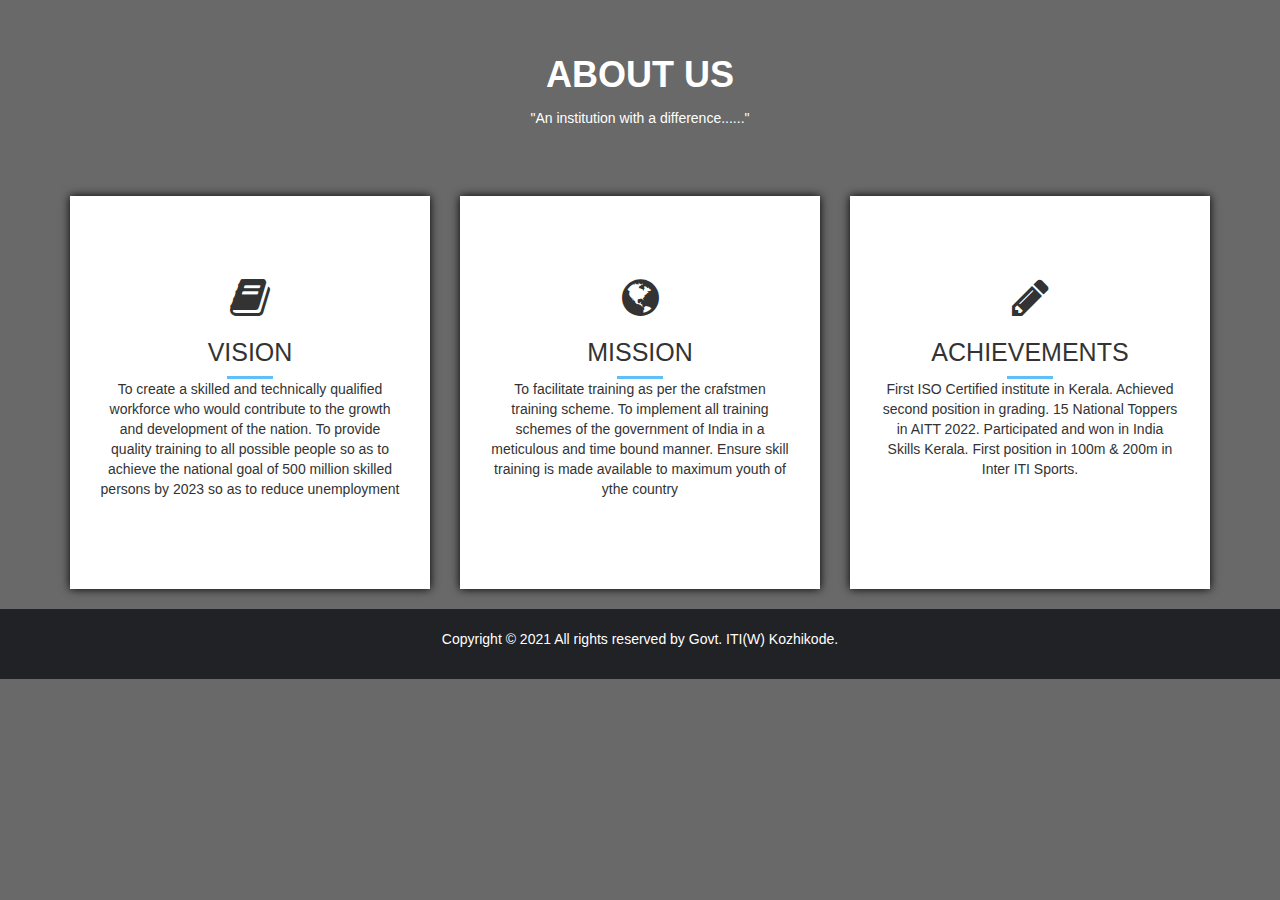
<file: about-us.html>
<!DOCTYPE>
<html lang="en">

<head>
    <!--important tags : these are important settings for your machine to know more about your code and how to display it-->
    <meta charset="utf-8">
    <meta http-equiv="X-UA-compatible" content="IE=edge">
    <meta name="viewport" content="width=device-width, initial-scale=1">
    <!--title-->
    <title>ABOUT US </title>
    
    <!--google fonts(the fonts that we are going to use in this tutorial: raleways and  open sans)-->
    <link href="https://fonts.googleapis.com/css?family=Raleway:100,200,300,400,500,600,700&display=swap" rel="stylesheet">
     <!--Link for open sans font type and its values-->  
    <link href="https://fonts.googleapis.com/css?family=Open+Sans:300,400,600,700&display=swap" rel="stylesheet">
     
    <!--Linking fontawesome file with html-->
    <link rel="stylesheet" href="css/fontawesome/css/font-awesome.min.css">

    <!--Linking bootstrap file to html-->
    <link rel="stylesheet" href="css/bootstrap/bootstrap.css">

    <!--Linking the css file to html-->
    <link rel="stylesheet" href="css/style/style.css">

</head>
<body>

 <section id="ABOUT">
     <div class="about-1">
         <h1 style="color:white;"> ABOUT US </h1>
         <P style="color:white;">"An institution with a difference......" </P>
     </div>
     <div id="about-2">
     <div class="content-box-lg">
         <div class="container">
             <div class="row">
                 <div class="col-md-4">
                    <div class="about-item text-center">
                     <i class="fa fa-book"></i>
                     <h3>VISION</h3>
                     <hr>
                     <p> To create a skilled and technically qualified workforce who would contribute to the growth and development of the nation. To provide quality training to all possible people so as to achieve the national goal of 500 million skilled persons by 2023 so as to reduce unemployment </p>
                     </div>
                 </div>
                 <div class="col-md-4">
                    <div class="about-item text-center">
                     <i class="fa fa-globe"></i>
                     <h3>MISSION</h3>
                     <hr>
                     <p> To facilitate training as per the crafstmen training scheme. To implement all training schemes of the government of India in a meticulous and time bound manner. Ensure skill training is made available to maximum youth of ythe country  </p>
                     </div>
                 </div>
                 <div class="col-md-4">
                    <div class="about-item text-center">
                     <i class="fa fa-pencil"></i>
                     <h3>ACHIEVEMENTS</h3>
                     <hr>
                     <p> First ISO Certified institute in Kerala. Achieved second position in grading. 15 National Toppers in AITT 2022. Participated and won in India Skills Kerala. First position in 100m & 200m in Inter ITI Sports. &nbsp;&nbsp;&nbsp;&nbsp;&nbsp;&nbsp;&nbsp;&nbsp;&nbsp;&nbsp;&nbsp;&nbsp;&nbsp;&nbsp;&nbsp;&nbsp;&nbsp;&nbsp;&nbsp;&nbsp;&nbsp;&nbsp;&nbsp;&nbsp;&nbsp;&nbsp;&nbsp;&nbsp;&nbsp;&nbsp;&nbsp;&nbsp;&nbsp;&nbsp;&nbsp;&nbsp;&nbsp;&nbsp;&nbsp;&nbsp;&nbsp;&nbsp;&nbsp;&nbsp;&nbsp;&nbsp;&nbsp;&nbsp;&nbsp;&nbsp;&nbsp;&nbsp;&nbsp;&nbsp;&nbsp;&nbsp;</p>
                     </div>
                  </div>
              </div>
            </div>
         </div>
      </div>   
 </section>
    
<!--our footer -->
 
<footer class="text-center">
    <p>Copyright &copy; 2021 All rights reserved by Govt. ITI(W) Kozhikode.</p>
</footer>
</body>
</html>

<!--if you manage it to this far, congratulations, check more on https://devhubke.com/projects-->
</file>
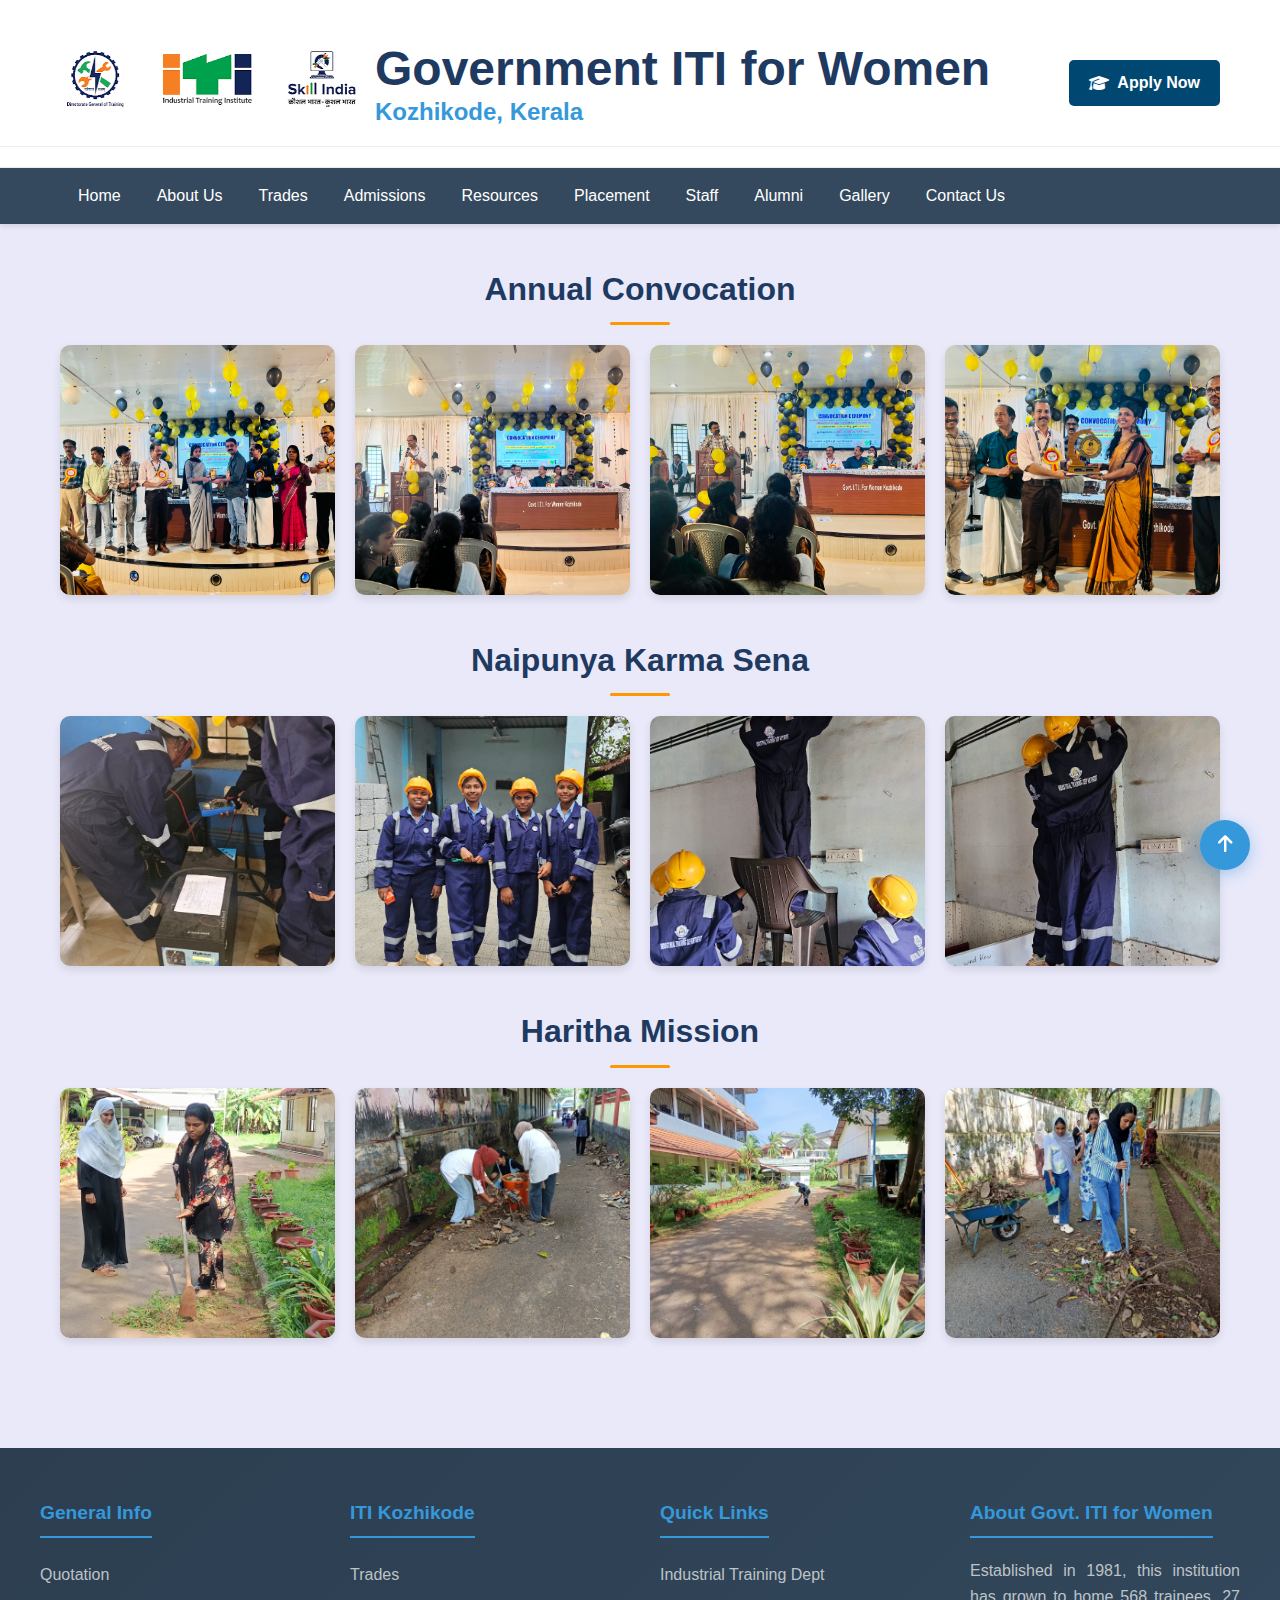
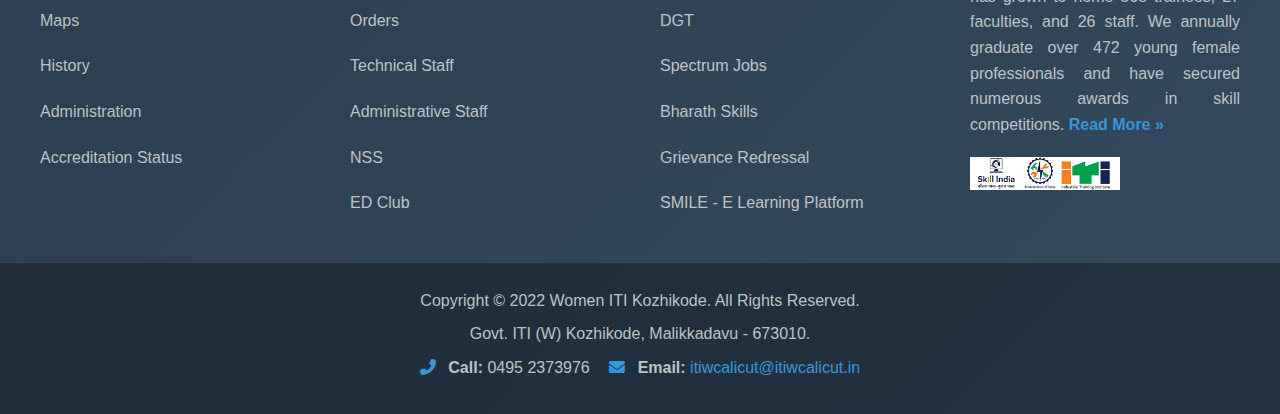
<file: gallery.html>
<!DOCTYPE html>
<html lang="en">
<head>
    <meta charset="UTF-8">
    <meta name="viewport" content="width=device-width, initial-scale=1.0">
    <title>gallery</title>
    <link rel="stylesheet" href="https://cdnjs.cloudflare.com/ajax/libs/font-awesome/6.4.0/css/all.min.css">
    <style>
        /* General Reset and Base Styles */
       body {
    font-family: 'Segoe UI', Tahoma, Geneva, Verdana, sans-serif;
    color: #000000;
    background-color: #9292e733;
    line-height: 1.6;
    margin: 0;
    padding: 0;
}

* {
    box-sizing: border-box;
    margin: 0;
    padding: 0;
}

a {
    text-decoration: none;
    color: #007bff;
    transition: color 0.3s;
}

a:hover {
    color: #0056b3;
}

ul {
    list-style: none;
    padding: 0;
}

h1, h2, h3, h4 {
    color: #1f3a61;
    margin-bottom: 15px;
    font-weight: 900;
}

.container {
    max-width: 1200px;
    margin: 0 auto;
    padding: 0 20px;
}


.top-bar {
    background-color: #1f3a61; /* Navy Blue */
    color: white;
    padding: 8px 0;
    font-size: 0.85rem;
}

.top-bar .container {
    display: flex;
    justify-content: space-between;
    align-items: center;
}

.top-menu ul, .social-media {
    display: flex;
    gap: 15px;
}

.top-menu a {
    color: #9292e733;
    padding: 5px 0;
}

.top-menu a:hover {
    color: #ffffff;
}

.social-media a {
    color: white;
    font-size: 1.1rem;
}


.main-header {
    padding: 20px 0;
    background-color: white;
    border-bottom: 1px solid #eee;
}

.main-header .container {
    display: flex;
    justify-content: space-between;
    align-items: center;
}

.logo img {
    max-height: 60px;
    width: auto;
}

.actions-part {
    display: flex;
    align-items: center;
    gap: 25px;
}

.search-box {
    display: flex;
    border: 1px solid #ccc;
    border-radius: 5px;
    overflow: hidden;
}

.search-box input {
    padding: 8px 12px;
    border: none;
    outline: none;
    font-size: 0.9rem;
    width: 200px;
}

.search-box button {
    background-color: #007bff;
    color: white;
    border: none;
    padding: 8px 12px;
    cursor: pointer;
}

.apply-btn a {
    background-color: #004872; 
    color: white;
    padding: 10px 20px;
    border-radius: 5px;
    font-weight: bold;
    display: flex;
    align-items: center;
    gap: 8px;
    transition: background-color 0.3s;
}

.apply-btn a:hover {
    background-color: #0b223d;
}


#main-nav {
    background-color: #34495e; 
    box-shadow: 0 2px 5px rgba(0, 0, 0, 0.1);
}

#main-nav .container {
    display: flex;
    align-items: center;
}

#main-menu {
    display: flex;
    margin: 0;
}

#main-menu > li > a {
    color: white;
    padding: 15px 18px;
    display: block;
    font-weight: 500;
    position: relative;
}

#main-menu > li > a:hover {
    background-color: #4a6681;
}

.has-submenu {
    position: relative;
}

.submenu {
    display: none;
    position: absolute;
    top: 100%;
    left: 0;
    background-color: white;
    box-shadow: 0 4px 8px rgba(0, 0, 0, 0.1);
    z-index: 10;
    min-width: 200px;
    border-top: 3px solid #007bff;
}

.has-submenu:hover .submenu {
    display: block;
}

.submenu li a {
    color: #333;
    padding: 10px 15px;
    display: block;
}

.submenu li a:hover {
    background-color: #f0f0f0;
    color: #007bff;
}

#mobile-menu-toggle {
    display: none;
}


.banner-part {
    position: relative;
    padding: 20px 0;
    background-color: #9292e715;
}

.banner-part .container {
    position: relative;
}

#main-banner-img {
    width: 100%;
    height: 350px;
    object-fit: cover;
    border-radius: 10px;
    box-shadow: 0 5px 15px rgba(0, 0, 0, 0.2);
}

.banner-overlay {
    position: absolute;
    top: 0;
    left: 20px;
    right: 20px;
    bottom: 0;
    background: rgba(4, 29, 39, 0.452);
    color: rgb(82, 103, 173);
    display: flex;
    flex-direction: column;
    justify-content: center;
    align-items: center;
    text-align: center;
    padding: 20px;
    border-radius: 10px;
}

.banner-overlay h1 {
    font-size: 2.5rem;
    margin-bottom: 10px;
    color: white;
    text-shadow: 1px 1px 3px rgba(3, 2, 2, 0.5);
}

.banner-overlay p {
    font-size: 1.2rem;
    text-shadow: 1px 1px 3px rgba(22, 19, 19, 0.5);
}

#news-ticker {
    background-color: #ffffff;
    border: 2px solid #a50000;
    padding: 10px 19px;
    margin-top: 20px;
    border-radius: 10px;
    overflow: hidden;
}

.ticker-content {
    display: flex;
    align-items: center;
    font-size: 1.6rem;
    font-weight: 500;
}

.ticker-label {
    background-color: #9b1818;
    color: white;
    padding: 5px 15px;
    border-radius: 3px;
    margin-right: 15px;
    flex-shrink: 0;
    z-index: 2; 
}

.ticker-text {
    white-space: nowrap;
    overflow: hidden;
    position: relative;
    flex-grow: 1;
}


.ticker-text a {
    color: #dc3545;
    font-weight: bold;
    text-decoration: underline;
    display: inline-block;
    padding-left: 100%; 
    animation: ticker 15s linear infinite;
}

@keyframes ticker {
    0% {
        transform: translateX(0);
    }
    100% {
        transform: translateX(-100%);
    }
}

.ticker-text:hover a {
    animation-play-state: paused;
}


#content {
    padding-top: 30px;
    padding-bottom: 50px;
}

.content-grid-2 {
    display: grid;
    grid-template-columns: 2fr 1fr;
    gap: 30px;
    margin-bottom: 40px;
}

.content-grid-3 {
    display: grid;
    grid-template-columns: repeat(3, 1fr);
    gap: 30px;
    margin-bottom: 40px;
}

.welcome-section h2, .spotlight-section h2, .card-section h3 {
    border-bottom: 2px solid #007bff;
    padding-bottom: 5px;
    margin-bottom: 20px;
    display: inline-block;
}

.welcome-inner img.section-image {
    float: left;
    margin: 0 20px 10px 0;
    border-radius: 8px;
    max-width: 200px;
    height: auto;
}

.intro-text {
    font-weight: 600;
    color: #34495e;
    margin-bottom: 15px;
}

.reach-info {
    border-left: 3px solid #007bff;
    padding-left: 15px;
    margin: 20px 0;
    font-size: 0.95rem;
}

.read-more-btn {
    display: inline-block;
    padding: 8px 15px;
    background-color: #007bff;
    color: white;
    border-radius: 5px;
    margin-top: 10px;
}

.spotlight-card img {
    width: 100%;
    height: auto;
    border-radius: 8px;
    margin-bottom: 15px;
}


.card-section {
    background: white;
    padding: 20px;
    border-radius: 8px;
    box-shadow: 0 2px 10px rgba(0, 0, 0, 0.05);
}

.card-section h3 {
    font-size: 1.3rem;
    border-bottom: 2px solid #ff9800;
}


.news-item {
    border-bottom: 1px solid #eee;
    padding: 10px 0;
    margin-bottom: 10px;
}

.news-item:last-child {
    border-bottom: none;
}

.news-date {
    font-size: 0.8rem;
    color: #6c757d;
    font-weight: 500;
}

.news-item h4 {
    font-size: 1rem;
    margin: 5px 0;
}


.calendar-item {
    display: flex;
    align-items: flex-start;
    padding: 10px 0;
    border-bottom: 1px solid #eee;
    margin-bottom: 10px;
}

.date-box {
    flex-shrink: 0;
    text-align: center;
    width: 60px;
    height: 60px;
    background-color: #1f3a61;
    color: white;
    border-radius: 5px;
    padding: 5px;
    margin-right: 15px;
    font-size: 0.9rem;
}

.date-box span {
    display: block;
    font-size: 0.7rem;
    text-transform: uppercase;
}

.date-box strong {
    font-size: 1.5rem;
    font-weight: 700;
}

.calendar-text h4 {
    margin: 0;
    font-size: 1rem;
}


.video-player {
    margin-bottom: 15px;
    background-color: black;
    border-radius: 8px;
    overflow: hidden;
}

.view-all-btn {
    display: block;
    text-align: center;
    padding: 10px;
    background-color: #eee;
    margin-top: 15px;
    border-radius: 5px;
    font-weight: 500;
}

.view-all-btn:hover {
    background-color: #ddd;
}


#gallery-section h2 {
    border-bottom: 2px solid #1f3a61;
    display: inline-block;
    margin-bottom: 20px;
}

.gallery-grid {
    display: grid;
    grid-template-columns: repeat(4, 1fr);
    gap: 20px;
}

.gallery-grid a {
    display: block;
    overflow: hidden;
    border-radius: 8px;
    box-shadow: 0 2px 5px rgba(0, 0, 0, 0.1);
}

.gallery-grid img {
    width: 100%;
    height: 180px;
    object-fit: cover;
    display: block;
    transition: transform 0.3s;
}

.slideshow-container {
    position: relative; 
    
}


.slide-caption {
    position: absolute;
    bottom: 0; 
    left: 0;
    right: 0;
    padding: 10px 15px;
    background-color: rgba(0, 0, 0, 0.6); 
    color: #fff;
    font-size: 1em;
    text-align: center;
    z-index: 10;
}
.gallery-grid img:hover {
    transform: scale(1.05);
}

       
        #footer {
            background: linear-gradient(135deg, #2c3e50 0%, #34495e 100%);
            color: #ecf0f1;
            margin-top: auto;
        }

        .container {
            max-width: 1200px;
            margin: 0 auto;
            padding: 0 20px;
        }

        .footer-top-section {
            display: grid;
            grid-template-columns: repeat(4, 1fr);
            gap: 40px;
            padding: 50px 0 30px;
        }

        .footer-col h3 {
            color: #3498db;
            margin-bottom: 20px;
            font-size: 1.2rem;
            border-bottom: 2px solid #3498db;
            padding-bottom: 8px;
            display: inline-block;
        }

        .footer-col ul {
            list-style: none;
        }

        .footer-col ul li {
            margin-bottom: 12px;
        }

        .footer-col ul li a {
            color: #bdc3c7;
            text-decoration: none;
            transition: all 0.3s ease;
            display: block;
            padding: 4px 0;
        }

        .footer-col ul li a:hover {
            color: #3498db;
            transform: translateX(5px);
        }

        .about-footer {
            grid-column: span 1;
        }

        .about-footer p {
            color: #bdc3c7;
            line-height: 1.6;
            margin-bottom: 20px;
            text-align: justify;
        }

        .about-footer a {
            color: #3498db;
            text-decoration: none;
            font-weight: 600;
        }

        .about-footer a:hover {
            text-decoration: underline;
        }

        .footer-logo-img {
            max-width: 150px;
            height: auto;
            margin-top: 15px;
            display: block;
        }


        .footer-bottom-section {
            background: rgba(0, 0, 0, 0.3);
            padding: 25px 0;
            border-top: 1px solid rgba(255, 255, 255, 0.1);
        }

        .footer-contact {
            text-align: center;
        }

        .footer-contact p {
            margin-bottom: 8px;
            color: #bdc3c7;
        }

        .footer-contact a {
            color: #3498db;
            text-decoration: none;
        }

        .footer-contact a:hover {
            text-decoration: underline;
        }

        .footer-contact i {
            color: #3498db;
            margin: 0 8px 0 15px;
        }

        .footer-contact i:first-child {
            margin-left: 0;
        }


        #backtotop {
            position: fixed;
            bottom: 30px;
            right: 30px;
            background: #3498db;
            color: white;
            width: 50px;
            height: 50px;
            border-radius: 50%;
            display: flex;
            align-items: center;
            justify-content: center;
            cursor: pointer;
            transition: all 0.3s ease;
            box-shadow: 0 4px 15px rgba(52, 152, 219, 0.4);
            z-index: 1000;
        }

        #backtotop:hover {
            background: #2980b9;
            transform: translateY(-3px);
            box-shadow: 0 6px 20px rgba(52, 152, 219, 0.6);
        }


        @media (max-width: 992px) {
            .footer-top-section {
                grid-template-columns: repeat(2, 1fr);
                gap: 30px;
            }
        }

        @media (max-width: 576px) {
            .footer-top-section {
                grid-template-columns: 1fr;
                gap: 25px;
            }
            
            .footer-col {
                text-align: center;
            }
            
            .footer-col h3 {
                text-align: center;
            }
            
            #backtotop {
                bottom: 20px;
                right: 20px;
                width: 45px;
                height: 45px;
            }
        }

        .slideshow-container {
            position: relative;
            margin-bottom: 20px;
            border-radius: 8px;
            overflow: hidden;
            height: 400px;
            box-shadow: 0 4px 12px rgba(0, 0, 0, 0.1);
        }

        .slide {
            position: absolute;
            top: 0;
            left: 0;
            width: 100%;
            height: 100%;
            opacity: 0;
            transition: opacity 0.8s ease-in-out;
            background-size: cover;
            background-position: center;
            background-repeat: no-repeat;
        }

        .slide.active {
            opacity: 1;
        }


        .slideshow-nav {
            position: absolute;
            top: 50%;
            transform: translateY(-50%);
            width: 100%;
            display: flex;
            justify-content: space-between;
            padding: 0 15px;
            pointer-events: none;
        }

        .nav-arrow {
            background: rgba(255, 255, 255, 0.8);
            color: #2c3e50;
            border: none;
            width: 50px;
            height: 50px;
            border-radius: 50%;
            display: flex;
            align-items: center;
            justify-content: center;
            cursor: pointer;
            transition: all 0.3s ease;
            box-shadow: 0 2px 10px rgba(0, 0, 0, 0.2);
            pointer-events: all;
            font-size: 1.2rem;
        }

        .nav-arrow:hover {
            background: white;
            transform: scale(1.1);
            box-shadow: 0 4px 15px rgba(0, 0, 0, 0.3);
        }


        .slide-indicators {
            display: flex;
            justify-content: center;
            gap: 10px;
            margin-top: 15px;
        }

        .indicator {
            width: 12px;
            height: 12px;
            border-radius: 50%;
            background-color: #ddd;
            cursor: pointer;
            transition: all 0.3s ease;
        }

        .indicator.active {
            background-color: #8e44ad;
            transform: scale(1.2);
        }

        .indicator:hover {
            background-color: #9b59b6;
        }


        .left-column p {
            color: #555;
            margin: 20px 0;
            font-size: 1rem;
            line-height: 1.6;
        }

        .read-more-btn {
            display: inline-flex;
            align-items: center;
            gap: 8px;
            background: linear-gradient(to right, #3498db, #2e38cc);
            color: white;
            padding: 12px 24px;
            border-radius: 30px;
            text-decoration: none;
            font-weight: 600;
            transition: all 0.3s ease;
            box-shadow: 0 4px 10px rgba(52, 152, 219, 0.3);
        }

        .read-more-btn:hover {
            transform: translateY(-3px);
            box-shadow: 0 6px 15px rgba(3, 10, 10, 0.589);
            color:#fafafa
        }


        .auto-play-status {
            text-align: center;
            margin-top: 10px;
            font-size: 0.9rem;
            color: #7f8c8d;
        }

        @media (max-width: 768px) {
            .slideshow-container {
                height: 300px;
            }
            
            .left-column {
                padding: 20px;
            }
            
            h3 {
                font-size: 1.3rem;
            }
            
            .nav-arrow {
                width: 40px;
                height: 40px;
            }
        }

        @media (max-width: 480px) {
            .slideshow-container {
                height: 250px;
            }
            
            .left-column {
                padding: 15px;
            }
        }

#backtotop {
    position: fixed;
    bottom: 20px;
    right: 20px;
    background-color: #007bff;
    color: white;
    width: 40px;
    height: 40px;
    border-radius: 50%;
    text-align: center;
    line-height: 40px;
    font-size: 1.2rem;
    cursor: pointer;
    box-shadow: 0 2px 5px rgba(0, 0, 0, 0.2);
    z-index: 99;
    transition: background-color 0.3s;
}

#backtotop:hover {
    background-color: #0056b3;
}


@media (max-width: 992px) {
    .content-grid-2 {
        grid-template-columns: 1fr;
    }
    .content-grid-3 {
        grid-template-columns: repeat(2, 1fr);
    }
    .gallery-grid {
        grid-template-columns: repeat(2, 1fr);
    }
    .footer-top-section {
        grid-template-columns: repeat(2, 1fr);
    }
    .welcome-inner img.section-image {
        float: none;
        display: block;
        margin: 0 auto 15px;
    }
}

@media (max-width: 768px) {
    .main-header .container {
        flex-direction: column;
        gap: 15px;
    }
    .actions-part {
        width: 100%;
        justify-content: space-between;
    }
    .search-box {
        flex-grow: 1;
    }
    .search-box input {
        width: 100%;
    }
    .top-bar .container, .footer-contact {
        flex-direction: column;
        text-align: center;
        gap: 10px;
    }


    #main-menu {
        display: none;
        flex-direction: column;
        width: 100%;
        background-color: #34495e;
    }
    #main-menu.active {
        display: flex;
    }
    #main-menu > li {
        width: 100%;
        border-bottom: 1px solid #4a6681;
    }
    #mobile-menu-toggle {
        display: block;
        width: 100%;
        padding: 10px;
        background-color: #2c3e50;
        color: white;
        border: none;
        cursor: pointer;
        font-size: 1rem;
    }
    .submenu {
        position: static;
        border-top: none;
    }
}

.logo-section {
    display: flex;
    align-items: center;
    gap: 15px;
}

.institute-name h1 {
    color: #1f3a61;
    font-size: 1.8rem;
    margin: 0;
    font-weight: 700;
    line-height: 1.2;
}

.institute-name h2 {
    color: #3498db;
    font-size: 1.1rem;
    margin: 0;
    font-weight: 500;
    line-height: 1.2;
}


@media (max-width: 768px) {
    .logo-section {
        flex-direction: column;
        text-align: center;
        gap: 10px;
    }
    
    .institute-name h1 {
        font-size: 1.5rem;
    }
    
    .institute-name h2 {
        font-size: 1rem;
    }
}
@media (max-width: 576px) {
    .content-grid-3, .footer-top-section, .gallery-grid {
        grid-template-columns: 1fr;
    }
    .banner-overlay h1 {
        font-size: 1.8rem;
    }
}  

* {
    box-sizing: border-box;
    margin: 0;
    padding: 0;
}

a {
    text-decoration: none;
    color: #007bff;
    transition: color 0.3s;
}

a:hover {
    color: #0056b3;
}

ul {
    list-style: none;
    padding: 0;
}

h1, h2, h3, h4 {
    color: #1f3a61;
    margin-bottom: 15px;
    font-weight: 900;
}

.container {
    max-width: 1200px;
    margin: 0 auto;
    padding: 0 20px;
}


.top-bar {
    background-color: #1f3a61; /* Navy Blue */
    color: white;
    padding: 8px 0;
    font-size: 0.85rem;
}

.top-bar .container {
    display: flex;
    justify-content: space-between;
    align-items: center;
}

.top-menu ul, .social-media {
    display: flex;
    gap: 15px;
}

.top-menu a {
    color: #9292e733;
    padding: 5px 0;
}

.top-menu a:hover {
    color: #ffffff;
}

.social-media a {
    color: white;
    font-size: 1.1rem;
}


.main-header {
    padding: 20px 0;
    background-color: white;
    border-bottom: 1px solid #eee;
}

.main-header .container {
    display: flex;
    justify-content: space-between;
    align-items: center;
}

.logo img {
    max-height: 60px;
    width: auto;
}

.actions-part {
    display: flex;
    align-items: center;
    gap: 25px;
}

.search-box {
    display: flex;
    border: 1px solid #ccc;
    border-radius: 5px;
    overflow: hidden;
}

.search-box input {
    padding: 8px 12px;
    border: none;
    outline: none;
    font-size: 0.9rem;
    width: 200px;
}

.search-box button {
    background-color: #007bff;
    color: white;
    border: none;
    padding: 8px 12px;
    cursor: pointer;
}

.apply-btn a {
    background-color: #004872; 
    color: white;
    padding: 10px 20px;
    border-radius: 5px;
    font-weight: bold;
    display: flex;
    align-items: center;
    gap: 8px;
    transition: background-color 0.3s;
}

.apply-btn a:hover {
    background-color: #0b223d;
}


#main-nav {
    background-color: #34495e; 
    box-shadow: 0 2px 5px rgba(0, 0, 0, 0.1);
}

#main-nav .container {
    display: flex;
    align-items: center;
}

#main-menu {
    display: flex;
    margin: 0;
}

#main-menu > li > a {
    color: white;
    padding: 15px 18px;
    display: block;
    font-weight: 500;
    position: relative;
}

#main-menu > li > a:hover {
    background-color: #4a6681;
}

.has-submenu {
    position: relative;
}

.submenu {
    display: none;
    position: absolute;
    top: 100%;
    left: 0;
    background-color: white;
    box-shadow: 0 4px 8px rgba(0, 0, 0, 0.1);
    z-index: 10;
    min-width: 200px;
    border-top: 3px solid #007bff;
}

.has-submenu:hover .submenu {
    display: block;
}

.submenu li a {
    color: #333;
    padding: 10px 15px;
    display: block;
}

.submenu li a:hover {
    background-color: #f0f0f0;
    color: #007bff;
}

#mobile-menu-toggle {
    display: none;
}

        
        #mobile-menu-toggle {
            display: none;
        }
        
        .page-header {
            text-align: center;
            margin: 30px 0;
            padding: 20px;
            background: white;
            border-radius: 10px;
            box-shadow: 0 4px 12px rgba(0, 0, 0, 0.1);
        }
        
        .page-header h1 {
            color: #2c3e50;
            margin-bottom: 5px;
            font-size: 2.5rem;
        }
        
        .page-header h2 {
            color: #3498db;
            font-size: 1.3rem;
            font-weight: 400;
        }
        
        .home-btn {
            display: inline-block;
            margin-bottom: 20px;
            padding: 8px 15px;
            background-color: #3498db;
            color: white;
            text-decoration: none;
            border-radius: 5px;
            font-size: 0.9rem;
            transition: background-color 0.2s;
        }
        /* Alumni Page Specific Styles */
        .alumni-hero {
            background: linear-gradient(rgba(31, 58, 97, 0.85), rgba(31, 58, 97, 0.85)), url('images/hero-bg.jpg');
            background-size: cover;
            background-position: center;
            color: white;
            padding: 80px 0;
            text-align: center;
            margin-bottom: 40px;
            box-shadow: 0 5px 15px rgba(0, 0, 0, 0.2);
        }

        .alumni-hero h1 {
            color: white;
            font-size: 3.5rem;
            margin-bottom: 10px;
            font-weight: 800;
            text-shadow: 2px 2px 4px rgba(0, 0, 0, 0.5);
        }

        .alumni-hero p {
            font-size: 1.2rem;
            max-width: 800px;
            margin: 0 auto;
            font-weight: 300;
        }

        .alumni-content {
            padding: 40px 0;
        }

        .alumni-intro {
            background: white;
            padding: 40px;
            border-radius: 10px;
            box-shadow: 0 4px 15px rgba(0, 0, 0, 0.1);
            margin-bottom: 40px;
        }

        .alumni-intro h2 {
            color: #1f3a61;
            text-align: center;
            margin-bottom: 30px;
            font-size: 2.2rem;
            position: relative;
        }

        .alumni-intro h2::after {
            content: '';
            width: 80px;
            height: 4px;
            background-color: #3498db;
            position: absolute;
            bottom: -10px;
            left: 50%;
            transform: translateX(-50%);
            border-radius: 2px;
        }

        .event-highlight {
            background: linear-gradient(135deg, #f8f9fa 0%, #e9ecef 100%);
            border-left: 5px solid #3498db;
            padding: 25px;
            margin: 25px 0;
            border-radius: 8px;
        }

        .event-highlight h3 {
            color: #1f3a61;
            margin-bottom: 15px;
            display: flex;
            align-items: center;
            gap: 10px;
        }

        .event-highlight h3 i {
            color: #3498db;
        }

        .event-stats {
            display: grid;
            grid-template-columns: repeat(auto-fit, minmax(200px, 1fr));
            gap: 20px;
            margin: 25px 0;
        }

        .stat-card {
            background: white;
            padding: 20px;
            border-radius: 8px;
            text-align: center;
            box-shadow: 0 4px 8px rgba(0, 0, 0, 0.1);
            border-top: 4px solid #3498db;
        }

        .stat-number {
            font-size: 2.5rem;
            font-weight: 700;
            color: #3498db;
            display: block;
        }

        .stat-label {
            color: #555;
            font-size: 0.9rem;
            margin-top: 5px;
        }
/* --- New Contact Page Layout & Styling --- */

.contact-info-grid {
    display: grid;
    grid-template-columns: repeat(auto-fit, minmax(250px, 1fr));
    gap: 30px;
    margin-bottom: 50px;
}

.info-card {
    background: white;
    padding: 30px 20px;
    border-radius: 10px;
    text-align: center;
    box-shadow: 0 4px 15px rgba(0, 0, 0, 0.05);
    border-top: 5px solid #3498db;
    transition: transform 0.3s ease;
}

.info-card:hover {
    transform: translateY(-5px);
    box-shadow: 0 8px 20px rgba(0, 0, 0, 0.1);
}

.info-card i {
    font-size: 2.5rem;
    color: #ff9800; /* Orange accent */
    margin-bottom: 15px;
}

.info-card h2 {
    font-size: 1.3rem;
    margin-bottom: 10px;
}

.info-card p {
    margin: 5px 0;
}

.info-card .small-text {
    font-size: 0.85rem;
    color: #777;
    margin-top: 10px;
}

.social-links-card {
    display: flex;
    justify-content: center;
    gap: 15px;
    margin-top: 10px;
}

.social-links-card a {
    font-size: 1.5rem;
    color: #1f3a61;
}

/* Contact Form and Map Grid */
.contact-map-form-grid {
    display: grid;
    grid-template-columns: 1fr 1fr; /* Two columns for form and map */
    gap: 40px;
    align-items: flex-start;
}

.contact-form-container, .map-container {
    padding: 30px;
    background: white;
    border-radius: 10px;
    box-shadow: 0 4px 15px rgba(0, 0, 0, 0.1);
}

.contact-form-container h2, .map-container h2 {
    color: #3498db;
    font-size: 1.8rem;
    border-left: 5px solid #ff9800;
    padding-left: 15px;
    margin-bottom: 20px;
}

.contact-form p {
    margin-bottom: 25px;
    color: #555;
}

.form-group {
    margin-bottom: 15px;
}

.form-group label {
    display: block;
    font-weight: 600;
    margin-bottom: 5px;
    color: #1f3a61;
}

.form-group input[type="text"],
.form-group input[type="email"],
.form-group textarea {
    width: 100%;
    padding: 12px;
    border: 1px solid #ccc;
    border-radius: 5px;
    font-size: 1rem;
    transition: border-color 0.3s;
}

.form-group input:focus,
.form-group textarea:focus {
    border-color: #3498db;
    outline: none;
    box-shadow: 0 0 5px rgba(52, 152, 219, 0.3);
}

.submit-btn {
    background-color: #ff9800;
    color: white;
    border: none;
    padding: 12px 25px;
    border-radius: 5px;
    cursor: pointer;
    font-size: 1.1rem;
    font-weight: bold;
    transition: background-color 0.3s, transform 0.2s;
}

.submit-btn:hover {
    background-color: #e68900;
    transform: translateY(-2px);
}

.google-map {
    border-radius: 8px;
    overflow: hidden;
    margin-top: 20px;
}

.google-map iframe {
    display: block;
    width: 100%;
    border-radius: 8px;
}

/* Responsive adjustments for Contact Page */
@media (max-width: 992px) {
    .contact-map-form-grid {
        grid-template-columns: 1fr; /* Stacks form and map on smaller screens */
    }
    .map-container {
        order: 1; /* Puts the map first on mobile for better flow */
    }
    .contact-form-container {
        order: 2;
    }
}
@media (max-width: 768px) {
    .contact-info-grid {
        grid-template-columns: 1fr; /* Single column on small devices */
    }
}
/* --- New Image Gallery Grid Styling --- */

.gallery-page-main {
    padding-bottom: 50px; /* Space above the footer */
}

.alumni-gallery-grid {
    padding: 20px 0;
}

.gallery-section-grid {
    margin-bottom: 60px;
}

.gallery-category-heading {
    text-align: center;
    font-size: 2rem;
    color: #1f3a61;
    margin: 40px 0 30px 0;
    position: relative;
}

.gallery-category-heading::after {
    content: '';
    width: 60px;
    height: 3px;
    background-color: #ff9800; /* Use your accent color */
    position: absolute;
    bottom: -10px;
    left: 50%;
    transform: translateX(-50%);
    border-radius: 2px;
}

/* Grid layout for the images */
.gallery-grid {
    display: grid;
    /* Creates 3 columns normally, adjusts for screen size */
    grid-template-columns: repeat(auto-fit, minmax(300px, 1fr)); 
    gap: 15px;
}

.gallery-item {
    overflow: hidden;
    border-radius: 8px;
    box-shadow: 0 4px 12px rgba(0, 0, 0, 0.1);
    transition: transform 0.3s ease-in-out, box-shadow 0.3s ease-in-out;
    cursor: pointer;
}

.gallery-item:hover {
    transform: scale(1.03); /* Slight zoom on hover */
    box-shadow: 0 8px 20px rgba(0, 0, 0, 0.2);
    z-index: 5; /* Ensure hover effect is on top */
}

.gallery-item img {
    width: 100%;
    height: 250px; /* Uniform height for all photos */
    object-fit: cover; /* Ensures images fill the space without stretching */
    display: block;
    transition: opacity 0.3s;
}

.gallery-item img:hover {
    opacity: 0.9;
}

/* Responsive Adjustments */
@media (max-width: 768px) {
    .gallery-category-heading {
        font-size: 1.6rem;
        margin-top: 30px;
    }
    .gallery-grid {
        gap: 10px;
    }
    .gallery-item img {
        height: 200px; /* Slightly shorter on mobile */
    }
}
        .whatsapp-cta {
            background: linear-gradient(135deg, #25D366 0%, #128C7E 100%);
            color: white;
            padding: 40px 0;
            text-align: center;
            margin: 40px 0;
            border-radius: 10px;
            box-shadow: 0 4px 15px rgba(0, 0, 0, 0.1);
            transition: transform 0.3s ease-in-out;
        }

        .whatsapp-cta:hover {
            transform: translateY(-5px);
            box-shadow: 0 8px 20px rgba(0, 0, 0, 0.2);
        }

        .whatsapp-cta h2 {
            color: white;
            font-size: 2rem;
            margin-bottom: 15px;
        }

        .whatsapp-cta p {
            max-width: 700px;
            margin: 0 auto 25px;
            font-size: 1.1rem;
        }

        .whatsapp-btn {
            display: inline-flex;
            align-items: center;
            background: white;
            color: #25D366;
            padding: 15px 30px;
            border-radius: 50px;
            font-weight: bold;
            font-size: 1.1rem;
            letter-spacing: 0.5px;
            transition: all 0.3s;
            box-shadow: 0 4px 10px rgba(0, 0, 0, 0.2);
        }

        .whatsapp-btn i {
            margin-right: 10px;
            font-size: 1.3rem;
        }

        .whatsapp-btn:hover {
            transform: scale(1.05);
            box-shadow: 0 6px 15px rgba(0, 0, 0, 0.3);
        }

        .alumni-gallery {
            padding: 40px 0;
        }

        .alumni-gallery h2, .alumni-stories h2 {
            text-align: center;
            font-size: 2.2rem;
            color: #1f3a61;
            margin-bottom: 30px;
            position: relative;
        }

        .alumni-gallery h2::after, .alumni-stories h2::after {
            content: '';
            width: 80px;
            height: 4px;
            background-color: #3498db;
            position: absolute;
            bottom: -10px;
            left: 50%;
            transform: translateX(-50%);
            border-radius: 2px;
        }

        .gallery-grid {
            display: grid;
            grid-template-columns: repeat(auto-fit, minmax(250px, 1fr));
            gap: 20px;
        }

        .gallery-item {
            overflow: hidden;
            border-radius: 10px;
            box-shadow: 0 4px 8px rgba(0, 0, 0, 0.1);
            transition: transform 0.3s ease-in-out;
        }

        .gallery-item:hover {
            transform: translateY(-5px) scale(1.02);
            box-shadow: 0 8px 16px rgba(0, 0, 0, 0.2);
        }

        .gallery-item img {
            width: 100%;
            height: 250px;
            object-fit: cover;
            display: block;
        }

        .alumni-stories {
            background-color: #e8f4f8;
            padding: 50px 0;
            margin-top: 40px;
        }

        .story-card-grid {
            display: grid;
            grid-template-columns: repeat(auto-fit, minmax(300px, 1fr));
            gap: 30px;
        }

        .story-card {
            background: white;
            padding: 25px;
            border-radius: 8px;
            box-shadow: 0 2px 10px rgba(0, 0, 0, 0.05);
            border-left: 5px solid #3498db;
            transition: transform 0.3s;
        }

        .story-card:hover {
            transform: translateY(-5px);
        }

        .story-card h3 {
            color: #1f3a61;
            margin-top: 0;
            margin-bottom: 10px;
            font-size: 1.4rem;
        }

        .story-card p {
            font-style: italic;
            color: #555;
            margin-bottom: 15px;
        }

        .story-card .alumni-info {
            font-weight: bold;
            color: #3498db;
            font-style: normal;
            font-size: 0.95rem;
        }

        .committee-section {
            background: white;
            padding: 40px;
            border-radius: 10px;
            box-shadow: 0 4px 15px rgba(0, 0, 0, 0.1);
            margin: 40px 0;
        }

        .committee-section h2 {
            text-align: center;
            margin-bottom: 30px;
            position: relative;
        }

        .committee-section h2::after {
            content: '';
            width: 80px;
            height: 4px;
            background-color: #3498db;
            position: absolute;
            bottom: -10px;
            left: 50%;
            transform: translateX(-50%);
            border-radius: 2px;
        }

        .committee-info {
            display: grid;
            grid-template-columns: repeat(auto-fit, minmax(300px, 1fr));
            gap: 20px;
        }

        .committee-card {
            background: #f8f9fa;
            padding: 20px;
            border-radius: 8px;
            border-left: 4px solid #3498db;
        }

        .committee-card h4 {
            color: #1f3a61;
            margin-bottom: 10px;
        }

        /* Mobile Responsiveness */
        @media (max-width: 768px) {
            .alumni-hero h1 {
                font-size: 2.5rem;
            }
            
            .alumni-hero {
                padding: 50px 0;
            }
            
            .event-stats {
                grid-template-columns: 1fr;
            }
            
            .alumni-intro, .committee-section {
                padding: 25px;
            }
        }
         #footer {
            background: linear-gradient(135deg, #2c3e50 0%, #34495e 100%);
            color: #ecf0f1;
            margin-top: auto;
        }

        .container {
            max-width: 1200px;
            margin: 0 auto;
            padding: 0 20px;
        }

        .footer-top-section {
            display: grid;
            grid-template-columns: repeat(4, 1fr);
            gap: 40px;
            padding: 50px 0 30px;
        }

        .footer-col h3 {
            color: #3498db;
            margin-bottom: 20px;
            font-size: 1.2rem;
            border-bottom: 2px solid #3498db;
            padding-bottom: 8px;
            display: inline-block;
        }

        .footer-col ul {
            list-style: none;
        }

        .footer-col ul li {
            margin-bottom: 12px;
        }

        .footer-col ul li a {
            color: #bdc3c7;
            text-decoration: none;
            transition: all 0.3s ease;
            display: block;
            padding: 4px 0;
        }

        .footer-col ul li a:hover {
            color: #3498db;
            transform: translateX(5px);
        }

        .about-footer {
            grid-column: span 1;
        }

        .about-footer p {
            color: #bdc3c7;
            line-height: 1.6;
            margin-bottom: 20px;
            text-align: justify;
        }

        .about-footer a {
            color: #3498db;
            text-decoration: none;
            font-weight: 600;
        }

        .about-footer a:hover {
            text-decoration: underline;
        }

        .footer-logo-img {
            max-width: 150px;
            height: auto;
            margin-top: 15px;
            display: block;
        }


        .footer-bottom-section {
            background: rgba(0, 0, 0, 0.3);
            padding: 25px 0;
            border-top: 1px solid rgba(255, 255, 255, 0.1);
        }

        .footer-contact {
            text-align: center;
        }

        .footer-contact p {
            margin-bottom: 8px;
            color: #bdc3c7;
        }

        .footer-contact a {
            color: #3498db;
            text-decoration: none;
        }

        .footer-contact a:hover {
            text-decoration: underline;
        }

        .footer-contact i {
            color: #3498db;
            margin: 0 8px 0 15px;
        }

        .footer-contact i:first-child {
            margin-left: 0;
        }


        #backtotop {
            position: fixed;
            bottom: 30px;
            right: 30px;
            background: #3498db;
            color: white;
            width: 50px;
            height: 50px;
            border-radius: 50%;
            display: flex;
            align-items: center;
            justify-content: center;
            cursor: pointer;
            transition: all 0.3s ease;
            box-shadow: 0 4px 15px rgba(52, 152, 219, 0.4);
            z-index: 1000;
        }

        #backtotop:hover {
            background: #2980b9;
            transform: translateY(-3px);
            box-shadow: 0 6px 20px rgba(52, 152, 219, 0.6);
        }


        @media (max-width: 992px) {
            .footer-top-section {
                grid-template-columns: repeat(2, 1fr);
                gap: 30px;
            }
        }

        @media (max-width: 576px) {
            .footer-top-section {
                grid-template-columns: 1fr;
                gap: 25px;
            }
            
            .footer-col {
                text-align: center;
            }
            
            .footer-col h3 {
                text-align: center;
            }
            
            #backtotop {
                bottom: 20px;
                right: 20px;
                width: 45px;
                height: 45px;
            }
        }
    </style>
</head>

<body>
    <div class="main-header">
<div class="main-header">
    <div class="container">
        <div class="logo-section">
            <div class="logo">
                <a href="index.html">
                    <img src="images/iti.png" alt="Govt ITI for Women Kozhikode Logo" />
                </a>
            </div>
            <div class="institute-name">

                <h1 style="font-size: 3rem;">Government ITI for Women</h1>
                <h2 style="font-size: 1.5rem; font-weight: bold;">Kozhikode, Kerala</h2>
            </div>
        </div>
        
        <div class="actions-part">
            
            <div class="apply-btn">
                <a href="http://itiadmissions.kerala.gov.in/about.php" target="_blank">
                    <i class="fas fa-graduation-cap"></i> Apply Now
                </a>
            </div>
        </div>
    </div>
</div>
                
               

        </div>

        <nav id="main-nav">
            <div class="container">
                <button id="mobile-menu-toggle"><i class="fas fa-bars"></i> Menu</button>
                <ul id="main-menu">
                    <li><a href="index.html">Home</a></li>
                    <li><a href="report.pdf">About Us</a></li>
                    <li><a href="trades.html">Trades</a></li>
                    <li><a href="http://itiadmissions.kerala.gov.in/about.php" target="_blank">Admissions</a></li>
                    <li><a href="reources.html">Resources</a></li>
                    <li><a href="placement.html">Placement</a></li>
                    <li><a href="staff.html">Staff</a></li>
                    <li><a href="alumni.html">Alumni</a></li>
                    <li><a href="gallery.html">Gallery</a></li>
                    <li><a href="contact.html">Contact Us</a></li>

                </ul>
            </div>
        </nav>
        </header>
   <div id="wrapper">
    <main class="gallery-page-main">
        
        
           
            
        <div class="container alumni-gallery-grid">
            
            <section class="gallery-section-grid">
                
                <h3 class="gallery-category-heading">Annual Convocation</h3>
                <div class="gallery-grid">
                    <div class="gallery-item"><img src="gallery/con2.jpg"></div>
                    <div class="gallery-item"><img src="gallery/con3.jpg" ></div>
                    <div class="gallery-item"><img src="gallery/con4.jpg" ></div>
                    <div class="gallery-item"><img src="gallery/con5.jpg" ></div>
                </div>
                
                <h3 class="gallery-category-heading">Naipunya Karma Sena</h3>
                <div class="gallery-grid">
                    <div class="gallery-item"><img src="gallery/naipunya1.jpeg" ></div>
                    <div class="gallery-item"><img src="gallery/naipunya2.jpeg" ></div>
                    <div class="gallery-item"><img src="gallery/naipunya3.jpeg" ></div>
                    <div class="gallery-item"><img src="gallery/naipunya4.jpeg" ></div>
                </div>

                <h3 class="gallery-category-heading">Haritha Mission</h3>
                <div class="gallery-grid">
                    <div class="gallery-item"><img src="gallery/harita1.jpeg"></div>
                    <div class="gallery-item"><img src="gallery/harita2.jpeg"></div>
                    <div class="gallery-item"><img src="gallery/harita3.jpeg"></div>
                    <div class="gallery-item"><img src="gallery/harita4.jpeg"></div>
                </div>

                                <!-- <h3 class="gallery-category-heading">Freshers Day</h3>
                <div class="gallery-grid">
                    <div class="gallery-item"><img src="gallery/campus_1.jpg" alt="ITI Building Exterior"></div>
                    <div class="gallery-item"><img src="gallery/campus_2.jpg" alt="Lawn and entrance"></div>
                    <div class="gallery-item"><img src="gallery/campus_3.jpg" alt="Library interior"></div>
                    <div class="gallery-item"><img src="gallery/campus_4.jpg" alt="Hostel view"></div>
                </div> -->

                </section>
        </div>
    </main>
</div>
</div>


        </main>

        
    </div>
    
    <script>
        document.getElementById('mobile-menu-toggle').addEventListener('click', function() {
            document.getElementById('main-menu').classList.toggle('active');
        });
    </script>


        <!-- Footer -->
        <footer id="footer">
        <div class="footer-top-section container">
            <div class="footer-col">
                <h3>General Info</h3>
                <ul>
                    <li><a href="images/qt7.pdf">Quotation</a></li>
                    <li><a href="#">Maps</a></li>
                    <li><a href="#">History</a></li>
                    <li><a href="#">Administration</a></li>
                    <li><a href="#">Accreditation Status</a></li>
                </ul>
            </div>
            
            <div class="footer-col">
                <h3>ITI Kozhikode</h3>
                <ul>
                    <li><a href="#">Trades</a></li>
                    <li><a href="#">Orders</a></li>
                    <li><a href="staff.html">Technical Staff</a></li>
                    <li><a href="staff.html">Administrative Staff</a></li>
                    <li><a href="#">NSS</a></li>
                    <li><a href="#">ED Club</a></li>
                </ul>
            </div>
            
            <div class="footer-col">
                <h3>Quick Links</h3>
                <ul>
                    <li><a href="https://det.kerala.gov.in/" target="_blank">Industrial Training Dept</a></li>
                    <li><a href="https://dgt.gov.in/" target="_blank">DGT</a></li>
                    <li><a href="http://www.spectrumjobs.org/" target="_blank">Spectrum Jobs</a></li>
                    <li><a href="https://bharatskills.gov.in/" target="_blank">Bharath Skills</a></li>
                    <li><a href="https://docs.google.com/forms/d/e/1FAIpQLSfBQVSCOa1YOTFacun71qZTu_Mg0EoI7dYUadhxV-zBH2ueJw/viewform" target="_blank">Grievance Redressal</a></li>
                    <li><a href="https://www.smile.kerala.gov.in/" target="_blank">SMILE - E Learning Platform</a></li>
                </ul>
            </div>
            
            <div class="footer-col about-footer">
                <h3>About Govt. ITI for Women</h3>
                <p>Established in 1981, this institution has grown to home 568 trainees, 27 faculties, and 26 staff. We annually graduate over 472 young female professionals and have secured numerous awards in skill competitions. <a href="about-us.html">Read More &raquo;</a></p>
                <img src="images/logofooter.png" alt="Skill India Logo" class="footer-logo-img"/>
            </div>
        </div>

        <div class="footer-bottom-section">
            <div class="container footer-contact">
                <p>Copyright &copy; 2022 Women ITI Kozhikode. All Rights Reserved.</p>
                <p>Govt. ITI (W) Kozhikode, Malikkadavu - 673010.</p>
                <p>
                    <i class="fas fa-phone-alt"></i> <strong>Call:</strong> 0495 2373976 
                    <i class="fas fa-envelope"></i> <strong>Email:</strong> <a href="mailto:itiwcalicut@itiwcalicut.in">itiwcalicut@itiwcalicut.in</a>
                </p>
            </div>
        </div>
    </footer>
    
    <div id="backtotop" onclick="window.scrollTo({top: 0, behavior: 'smooth'});">
        <i class="fas fa-arrow-up"></i>
    </div>

    <script>

        document.getElementById('mobile-menu-toggle').addEventListener('click', function() {
            document.getElementById('main-menu').classList.toggle('active');
        });

        document.querySelector('.search-box button').addEventListener('click', function() {
            const searchTerm = document.getElementById('search-input').value.toLowerCase();
            const staffCards = document.querySelectorAll('.staff-card');
            
            staffCards.forEach(card => {
                const name = card.querySelector('h2').textContent.toLowerCase();
                const title = card.querySelector('.title').textContent.toLowerCase();
                
                if (name.includes(searchTerm) || title.includes(searchTerm)) {
                    card.style.display = 'block';
                } else {
                    card.style.display = 'none';
                }
            });
        });
    </script>
</body>
</html>
</file>
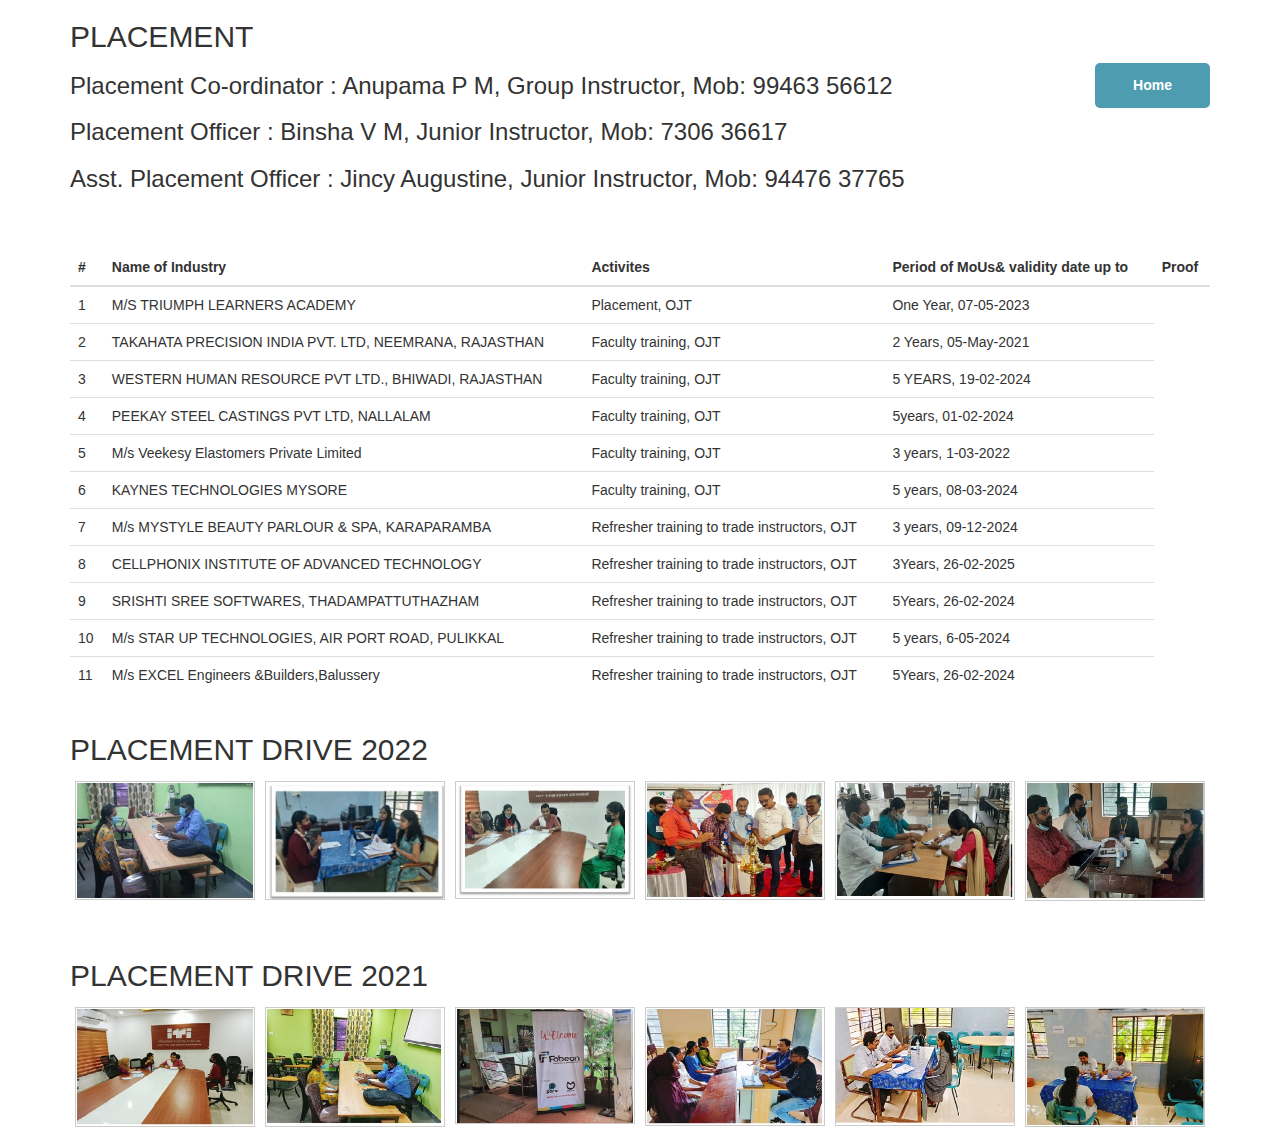
<file: placement.html>
<!DOCTYPE html>
<html>
<head>
  <meta name="viewport" content="width=device-width, initial-scale=1">
  <link rel="stylesheet" href="https://maxcdn.bootstrapcdn.com/bootstrap/3.4.1/css/bootstrap.min.css">
  <script src="https://ajax.googleapis.com/ajax/libs/jquery/3.6.3/jquery.min.js"></script>
  <script src="https://maxcdn.bootstrapcdn.com/bootstrap/3.4.1/js/bootstrap.min.js"></script>
  <style>
    .button-a {
    text-decoration: none;
    display: block;
    width: 115px;
    height: 45px;
    background: #4E9CAF;
    padding: 10px;
    text-align: center;
    border-radius: 5px;
    color: white;
    font-weight: bold;
    line-height: 25px;
      float: right;
    }
    .button-a:hover{
        background-color: tomato;
    }

    div.gallery {
  margin: 5px;
  border: 1px solid #ccc;
  float: left;
  width: 180px;
}

div.gallery:hover {
  border: 1px solid #777;
}

div.gallery img {
  width: 100%;
  height: auto;
}

div.desc {
  padding: 15px;
  text-align: center;
}

  </style>
</head>
<body>

<div class="container">
  <h2>PLACEMENT</h2>
  <p><a class="button-a" href="index.html">Home</a></p>
  <h3> Placement Co-ordinator : Anupama P M, Group Instructor, Mob: 99463 56612 </h3>
  <h3> Placement Officer : Binsha V M, Junior Instructor, Mob: 7306 36617</h3>
  <h3> Asst. Placement Officer : Jincy Augustine, Junior Instructor, Mob: 94476 37765 </h3>
  <h3> &nbsp; </h3>
 
 
  <div class="table-responsive">          
  <table class="table">
    <thead>
      <tr>
        <th>#</th>
        <th>Name of Industry </th>
        <th>Activites</th>
        <th>Period of MoUs& validity  date up to </th>
        <th>Proof</th>
      </tr>
    </thead>
    <tbody>
        
      <tr>
        <td>1</td>
        <td>M/S TRIUMPH LEARNERS ACADEMY</td>
        <td>Placement, OJT</td>
        <td>One Year, 07-05-2023</td>
      </tr>
      <tr>
        <td>2</td>
        <td>TAKAHATA PRECISION INDIA PVT. LTD, NEEMRANA, RAJASTHAN</td>
        <td>Faculty training, OJT</td>
        <td>2 Years, 05-May-2021 </td>
      </tr>
      <tr>
        <td>3</td>
        <td>WESTERN HUMAN RESOURCE PVT LTD., BHIWADI, RAJASTHAN</td>
        <td>Faculty training, OJT</td>
        <td>5 YEARS, 19-02-2024</td>
      </tr>
      <tr>
        <td>4</td>
        <td>PEEKAY STEEL CASTINGS PVT LTD, NALLALAM</td>
        <td>Faculty training, OJT</td>
        <td>5years, 01-02-2024</td>
      </tr>
      <tr>
        <td>5</td>
        <td>M/s Veekesy Elastomers Private Limited </td>
        <td>Faculty training, OJT</td>
        <td>3 years, 1-03-2022</td>
      </tr>
      <tr>
        <td>6</td>
        <td>KAYNES TECHNOLOGIES MYSORE</td>
        <td>Faculty training, OJT</td>
        <td>5 years, 08-03-2024</td>
      </tr>
      <tr>
        <td>7</td>
        <td>M/s MYSTYLE BEAUTY PARLOUR & SPA, KARAPARAMBA</td>
        <td>Refresher training to trade instructors, OJT</td>
        <td>3 years, 09-12-2024</td>
      </tr>
      <tr>
        <td>8</td>
        <td>CELLPHONIX INSTITUTE OF ADVANCED TECHNOLOGY</td>
        <td>Refresher training to trade instructors, OJT</td>
        <td>3Years, 26-02-2025</td>
      </tr>
      <tr>
        <td>9</td>
        <td>SRISHTI SREE SOFTWARES, THADAMPATTUTHAZHAM</td>
        <td>Refresher training to trade instructors, OJT</td>
        <td>5Years, 26-02-2024</td>
      </tr>
      <tr>
        <td>10</td>
        <td>M/s STAR UP TECHNOLOGIES, AIR PORT ROAD, PULIKKAL</td>
        <td>Refresher training to trade instructors, OJT</td>
        <td>5 years, 
            6-05-2024</td>
      </tr>
      <tr>
        <td>11</td>
        <td>M/s EXCEL Engineers &Builders,Balussery</td>
        <td>Refresher training to trade instructors, OJT</td>
        <td>5Years, 26-02-2024</td>
      </tr>

    </tbody>
  </table>
  </div>

<h2> PLACEMENT DRIVE 2022</h2>
<div class="gallery">
    <a target="_blank" href="img_5terre.jpg">
      <img src="images/p1.jpg" alt="Cinque Terre" width="315" height="217">
    </a>
    <!--<div class="desc">Add a description of the image here</div> -->
  </div>
  
  <div class="gallery">
    <a target="_blank" href="img_forest.jpg">
        <img src="images/p2.jpg" alt="Cinque Terre" width="315" height="217">
    </a>
   
  </div>
  
  <div class="gallery">
    <a target="_blank" href="img_lights.jpg">
        <img src="images/p3.jpg" alt="Cinque Terre" width="315" height="217">
    </a>
    
  </div>
  
  <div class="gallery">
    <a target="_blank" href="img_mountains.jpg">
        <img src="images/p4.jpg" alt="Cinque Terre" width="315" height="217">
    </a>
    
  </div>
  <div class="gallery">
    <a target="_blank" href="img_mountains.jpg">
        <img src="images/p5.jpg" alt="Cinque Terre" width="315" height="217">
    </a>
    
  </div>
  <div class="gallery">
    <a target="_blank" href="img_mountains.jpg">
        <img src="images/p6.jpg" alt="Cinque Terre" width="315" height="217">
    </a>
    
  </div>
<h2> &nbsp;</h2>

  <h2> PLACEMENT DRIVE 2021</h2>
<div class="gallery">
    <a target="_blank" href="img_5terre.jpg">
      <img src="images/p1-2001.jpg" alt="Cinque Terre" width="315" height="217">
    </a>
    <!--<div class="desc">Add a description of the image here</div> -->
  </div>
  
  <div class="gallery">
    <a target="_blank" href="img_forest.jpg">
        <img src="images/p2-2001.jpg" alt="Cinque Terre" width="315" height="217">
    </a>
   
  </div>
  
  <div class="gallery">
    <a target="_blank" href="img_lights.jpg">
        <img src="images/p3-2001.jpg" alt="Cinque Terre" width="315" height="217">
    </a>
    
  </div>
  
  <div class="gallery">
    <a target="_blank" href="img_mountains.jpg">
        <img src="images/p4-2001.jpg" alt="Cinque Terre" width="315" height="217">
    </a>
    
  </div>
  <div class="gallery">
    <a target="_blank" href="img_mountains.jpg">
        <img src="images/p5-2001.jpg" alt="Cinque Terre" width="315" height="217">
    </a>
    
  </div>
  <div class="gallery">
    <a target="_blank" href="img_mountains.jpg">
        <img src="images/p6-2001.jpg" alt="Cinque Terre" width="315" height="217">
    </a>
    
  </div>

</div>
</body>
</html>
</file>
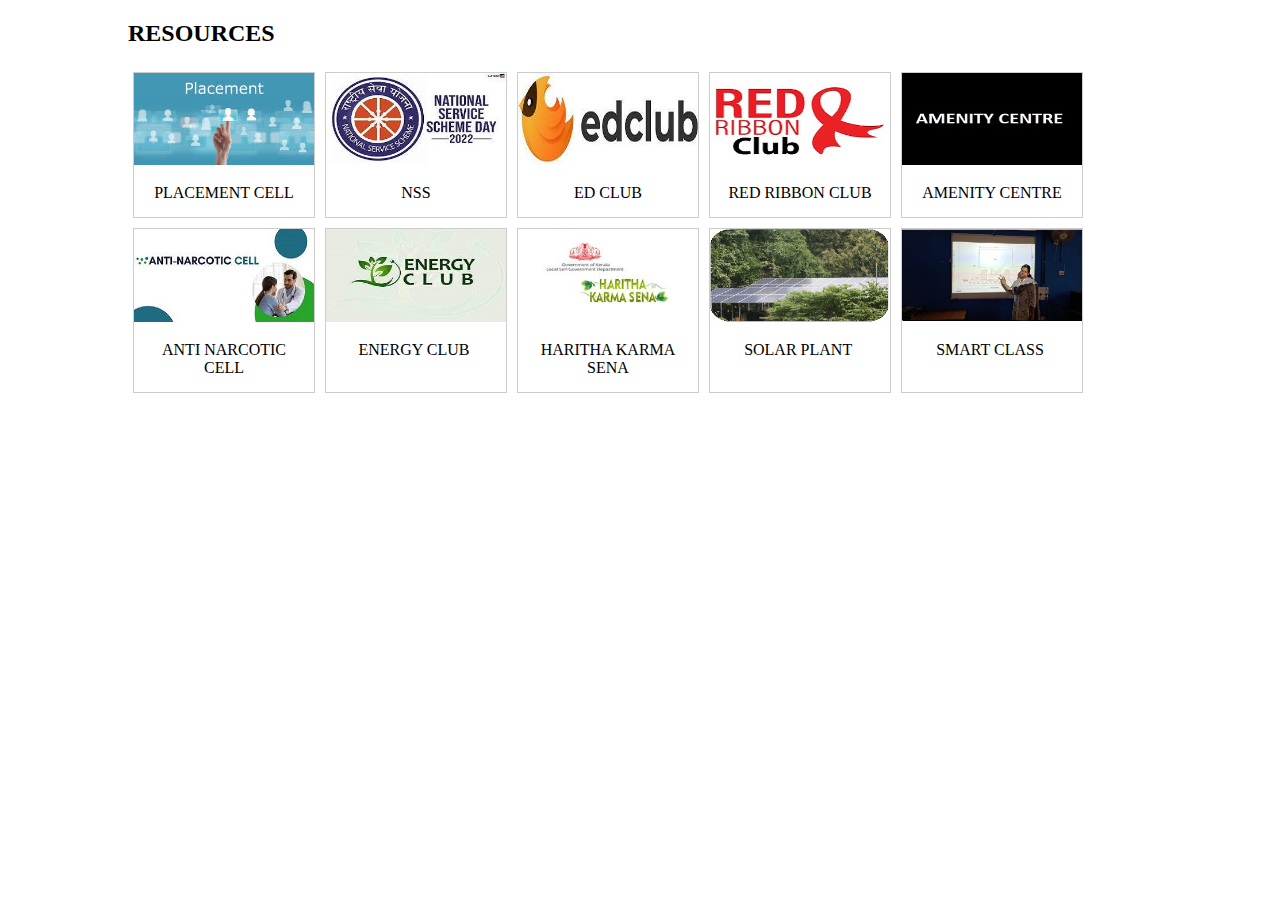
<file: reources.html>
<!DOCTYPE html>
<html>
<head>
<style>

.page{width:1024px;height:auto;margin:0px auto;}

div.gallery {
  margin: 5px;
  border: 1px solid #ccc;
  float: left;
  width: 180px;
}

div.gallery:hover {
  border: 1px solid #777;
}

div.gallery img {
  width: 100%;
  height: auto;
}

div.desc {
  padding: 15px;
  text-align: center;
}
</style>
</head>
<body>

    <div class="page">
        <h2> RESOURCES</h2>
<div class="gallery">
  <a target="_blank" href="placement.html">
    <img src="images/placement.jpg" alt="Cinque Terre" width="600" height="400">
  </a>
  <div class="desc">PLACEMENT CELL</div>
</div>

<div class="gallery">
  <a target="_blank" href="img_forest.jpg">
    <img src="images/nss.jpg" alt="Forest" width="600" height="400">
  </a>
  <div class="desc">NSS</div>
</div>

<div class="gallery">
  <a target="_blank" href="img_lights.jpg">
    <img src="images/edclub.jpg" alt="Northern Lights" width="600" height="400">
  </a>
  <div class="desc">ED CLUB</div>
</div>

<div class="gallery">
  <a target="_blank" href="img_mountains.jpg">
    <img src="images/red.jpg" alt="Mountains" width="600" height="400">
  </a>
  <div class="desc">RED RIBBON CLUB</div>
</div>

<div class="gallery">
  <a target="_blank" href="img_mountains.jpg">
    <img src="images/amenity.jpg" alt="Mountains" width="600" height="400">
  </a>
  <div class="desc">AMENITY CENTRE</div>
</div>

<div class="gallery">
  <a target="_blank" href="img_mountains.jpg">
    <img src="images/anti-narcotic.jpg" alt="Mountains" width="600" height="400">
  </a>
  <div class="desc">ANTI NARCOTIC CELL</div>
</div>

<div class="gallery">
  <a target="_blank" href="img_mountains.jpg">
    <img src="images/energy-club.jpg" alt="Mountains" width="600" height="400">
  </a>
  <div class="desc">&nbsp;&nbsp; &nbsp;ENERGY CLUB &nbsp; &nbsp;&nbsp; &nbsp;&nbsp; </div>
</div>

<div class="gallery">
  <a target="_blank" href="img_mountains.jpg">
    <img src="images/haritha-karma.jpg" alt="Mountains" width="600" height="400">
  </a>
  <div class="desc">HARITHA KARMA SENA</div>
</div>

<div class="gallery">
  <a target="_blank" href="img_mountains.jpg">
    <img src="images/solar-plant.jpg" alt="Mountains" width="600" height="400">
  </a>
  <div class="desc">&nbsp;&nbsp; &nbsp;SOLAR PLANT &nbsp; &nbsp;&nbsp; &nbsp;&nbsp;</div>
</div>

<div class="gallery">
  <a target="_blank" href="img_mountains.jpg">
    <img src="images/smart-class.jpg" alt="Mountains" width="600" height="400">
  </a>
  <div class="desc">&nbsp;&nbsp; &nbsp;SMART CLASS &nbsp; &nbsp;&nbsp; &nbsp;&nbsp;</div>
</div>
</div>
</body>
</html>
</file>
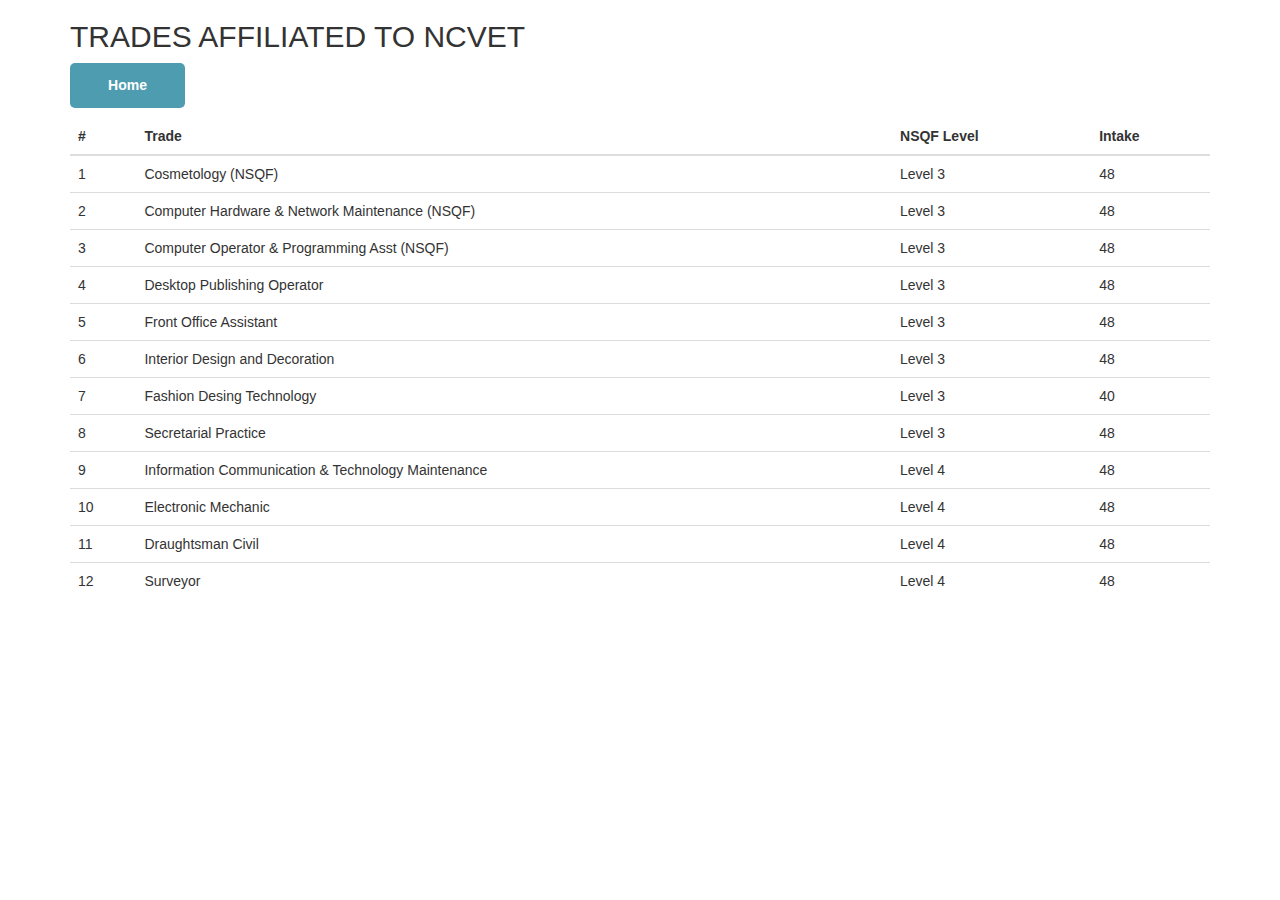
<file: trades.html>
<!DOCTYPE html>
<html>
<head>
  <meta name="viewport" content="width=device-width, initial-scale=1">
  <link rel="stylesheet" href="https://maxcdn.bootstrapcdn.com/bootstrap/3.4.1/css/bootstrap.min.css">
  <script src="https://ajax.googleapis.com/ajax/libs/jquery/3.6.3/jquery.min.js"></script>
  <script src="https://maxcdn.bootstrapcdn.com/bootstrap/3.4.1/js/bootstrap.min.js"></script>
  <style>
    .button-a {
    text-decoration: none;
    display: block;
    width: 115px;
    height: 45px;
    background: #4E9CAF;
    padding: 10px;
    text-align: center;
    border-radius: 5px;
    color: white;
    font-weight: bold;
    line-height: 25px;
}
    .button-a:hover{
        background-color: tomato;
    }
  </style>
</head>
<body>

<div class="container">
  <h2>TRADES AFFILIATED TO NCVET</h2>
  <p><a class="button-a" href="index.html">Home</a></p>                                                                                      
  <div class="table-responsive">          
  <table class="table">
    <thead>
      <tr>
        <th>#</th>
        <th>Trade</th>
        <th>NSQF Level</th>
        <th>Intake</th>
      </tr>
    </thead>
    <tbody>
        
      <tr>
        <td>1</td>
        <td>Cosmetology (NSQF)</td>
        <td>Level 3</td>
        <td>48</td>
      </tr>
      <tr>
        <td>2</td>
        <td>Computer Hardware & Network Maintenance (NSQF)</td>
        <td>Level 3</td>
        <td>48</td>
      </tr>
      <tr>
        <td>3</td>
        <td>Computer Operator & Programming Asst (NSQF)</td>
        <td>Level 3</td>
        <td>48</td>
      </tr>
      <tr>
        <td>4</td>
        <td>Desktop Publishing Operator</td>
        <td>Level 3</td>
        <td>48</td>
      </tr>
      <tr>
        <td>5</td>
        <td>Front Office Assistant</td>
        <td>Level 3</td>
        <td>48</td>
      </tr>
      <tr>
        <td>6</td>
        <td>Interior Design and Decoration</td>
        <td>Level 3</td>
        <td>48</td>
      </tr>
      <tr>
        <td>7</td>
        <td>Fashion Desing Technology</td>
        <td>Level 3</td>
        <td>40</td>
      </tr>
      <tr>
        <td>8</td>
        <td>Secretarial Practice</td>
        <td>Level 3</td>
        <td>48</td>
      </tr>
      <tr>
        <td>9</td>
        <td>Information Communication & Technology Maintenance</td>
        <td>Level 4</td>
        <td>48</td>
      </tr>
      <tr>
        <td>10</td>
        <td>Electronic Mechanic</td>
        <td>Level 4</td>
        <td>48</td>
      </tr>
      <tr>
        <td>11</td>
        <td>Draughtsman Civil</td>
        <td>Level 4</td>
        <td>48</td>
      </tr>
      <tr>
        <td>12</td>
        <td>Surveyor</td>
        <td>Level 4</td>
        <td>48</td>
      </tr>
    </tbody>
  </table>
  </div>
</div>

</body>
</html>
</file>
<file: css/style/style.css>
*{
    padding: 0;
    margin: 0;
}
body{
    background-color: dimgray;
}

/*=======================
 adding style to about-1 
=======================*/

.about-1{
    margin: 30px;
    padding: 5px;
}
.about-1 h1{
    text-align: center;
    color: black;
    font-weight: bold;
}
.about-1 p{
    text-align: center;
    padding: 3px;
    color: #fff;
}

/*===========================
 adding style to about items 
============================*/

.about-item{
    margin-bottom: 20px;
    margin-top: 20px;
    background-color: white;
    padding: 80px 30px;
    box-shadow: 0 0 9px rgba(0,0,0.6);
}

/*======================================
adding style to the icons(book,globe,pencil)
=========================================*/
.about-item i{
    font-size: 43px;
    margin: 0;
}

/*======================================
adding style to h3(heading 3) of each item 
=========================================*/
.about-item h3{
    font-size: 25px;
    margin-bottom: 10px;
}

/*======================================
styling the hr (the blue line in between)
=========================================*/
.about-item hr{
    width: 46px;
    height: 3px;
    background-color: #5fbff9;
    margin: 0 auto;
    border: none;
    text-align: center;
}

/*========================================
hover means when you put your cursor over it
=========================================*/
.about-item:hover{
    background-color: #5fbff9;
}
.about-item:hover i,
.about-item:hover h3,
.about-item:hover p{
    color: #fff;
}
.about-item:hover hr{
    background-color: #fff;
}

/*==============================================================================
translate Y: move along the Y axis, negative(-20) moves it up, while positive(20) moves in down by  
================================================================================*/
.about-item:hover i{
    transform: translateY(-20px);
}
.about-item:hover i,
.about-item:hover h3,
.about-item:hover hr{
    transition: all 400ms ease-in-out;
}

footer{
    background: #212226;
    padding: 20px;
}
footer p{
    color: #fff;
}

/*================================================================================
if you manage it to this far, congratulations, check more on https://devhubke.com
=================================================================================*/
</file>
